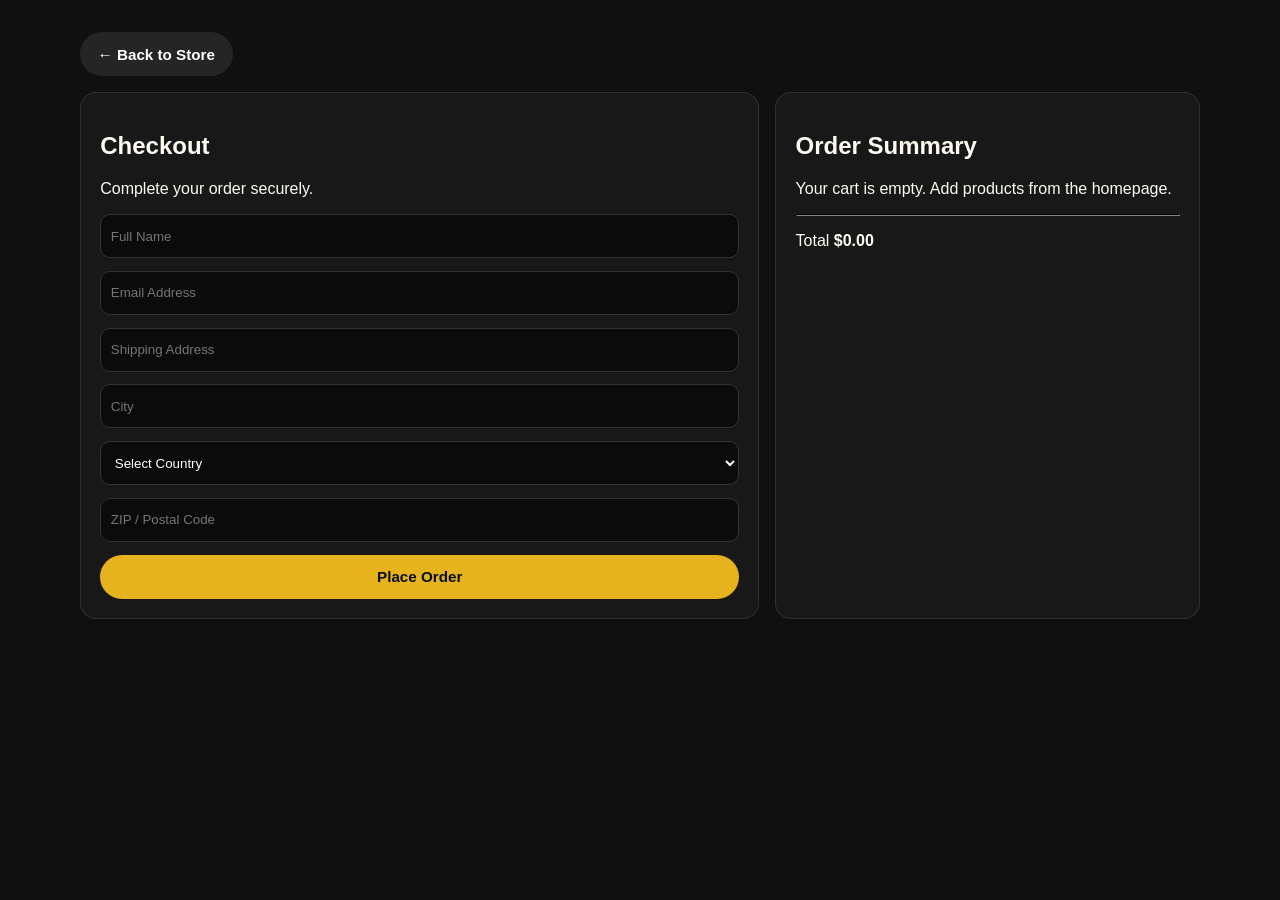
<file: checkout.html>
<!DOCTYPE html>
<html lang="en">
  <head>
    <meta charset="UTF-8" />
    <meta name="viewport" content="width=device-width, initial-scale=1.0" />
    <title>Checkout | Superhero Toy Store</title>
    <link rel="stylesheet" href="styles.css" />
  </head>
  <body class="checkout-page">
    <main class="container">
      <a href="index.html" class="btn" style="margin-bottom: 1rem; background: #252525; color: #fff">← Back to Store</a>
      <div class="checkout-layout">
        <section class="checkout-card">
          <h1>Checkout</h1>
          <p>Complete your order securely.</p>
          <form>
            <input type="text" placeholder="Full Name" required />
            <input type="email" placeholder="Email Address" required />
            <input type="text" placeholder="Shipping Address" required />
            <input type="text" placeholder="City" required />
            <select required>
              <option value="">Select Country</option>
              <option>United States</option>
              <option>Canada</option>
              <option>United Kingdom</option>
              <option>Australia</option>
            </select>
            <input type="text" placeholder="ZIP / Postal Code" required />
            <button type="submit" class="btn btn-gold">Place Order</button>
          </form>
        </section>

        <aside class="checkout-card">
          <h2>Order Summary</h2>
          <ul id="checkoutItems" style="list-style: none; padding: 0; display: grid; gap: 0.8rem"></ul>
          <hr style="border-color: #323232" />
          <p>Total <strong id="checkoutTotal">$0.00</strong></p>
        </aside>
      </div>
    </main>

    <script src="script.js"></script>
  </body>
</html>
</file>
<file: styles.css>
:root {
  --bg: #fcfaf1;
  --accent: #e6b31e;
  --text: #070d07;
  --secondary: #cacaca;
  --dark: #101010;
  --panel: #181818;
  --radius: 16px;
  --shadow: 0 12px 30px rgba(0, 0, 0, 0.2);
}

* {
  box-sizing: border-box;
}

body {
  margin: 0;
  font-family: Inter, sans-serif;
  background: var(--dark);
  color: var(--bg);
}

img {
  max-width: 100%;
  display: block;
  border-radius: 12px;
}

.container {
  width: min(1120px, 92%);
  margin: 0 auto;
}

.section {
  padding: 3.5rem 0;
}

.section-head h2 {
  margin: 0.3rem 0 1.5rem;
  font-size: clamp(1.5rem, 3vw, 2.4rem);
}

.kicker {
  color: var(--accent);
  margin: 0;
  font-weight: 600;
  letter-spacing: 0.04em;
}

.site-header {
  position: sticky;
  top: 0;
  z-index: 30;
  background: rgba(16, 16, 16, 0.9);
  backdrop-filter: blur(10px);
  border-bottom: 1px solid rgba(255, 255, 255, 0.1);
}

.nav-wrap {
  display: flex;
  align-items: center;
  justify-content: space-between;
  padding: 0.9rem 0;
}

.brand {
  color: var(--bg);
  text-decoration: none;
  font-weight: 700;
}

.btn,
.cart-trigger {
  border: none;
  cursor: pointer;
  border-radius: 999px;
  font-weight: 700;
  padding: 0.8rem 1.1rem;
  min-height: 44px;
  font-size: 0.95rem;
}

.btn {
  display: inline-flex;
  align-items: center;
  justify-content: center;
  text-decoration: none;
}

.btn-gold,
.cart-trigger,
.add-cart {
  background: var(--accent);
  color: var(--text);
}

.hero {
  padding-top: 1rem;
}

.carousel {
  position: relative;
  border-radius: var(--radius);
  overflow: hidden;
  min-height: 68vh;
  box-shadow: var(--shadow);
}

.slide {
  position: absolute;
  inset: 0;
  opacity: 0;
  transition: opacity 0.6s ease;
  background-image: var(--bg);
  background-size: cover;
  background-position: center;
}

.slide.active {
  opacity: 1;
}

.overlay {
  position: absolute;
  inset: 0;
  background: linear-gradient(90deg, rgba(0, 0, 0, 0.8), rgba(0, 0, 0, 0.15));
}

.slide-content {
  position: relative;
  z-index: 2;
  padding-top: 22vh;
  max-width: 580px;
}

.slide-content h1,
.slide-content h2 {
  margin: 0.4rem 0 0.8rem;
  font-size: clamp(1.8rem, 4.5vw, 3rem);
}

.slide-content p {
  color: #e7e7e7;
  margin-bottom: 1.3rem;
}

.carousel-controls {
  position: absolute;
  bottom: 1rem;
  left: 0;
  right: 0;
  display: flex;
  justify-content: flex-end;
  gap: 0.8rem;
}

.carousel-controls button {
  width: 44px;
  height: 44px;
  border-radius: 50%;
  border: none;
  font-size: 1.35rem;
}

.category-grid,
.brand-grid,
.testimonial-grid,
.why-grid,
.footer-grid {
  display: grid;
  gap: 1rem;
}

.category-grid {
  grid-template-columns: repeat(2, 1fr);
}

.category-card {
  background: var(--panel);
  border: 1px solid rgba(230, 179, 30, 0.35);
  border-radius: var(--radius);
  padding: 1.2rem;
  text-align: center;
  font-weight: 600;
}

.product-scroller {
  display: flex;
  gap: 1rem;
  overflow-x: auto;
  padding-bottom: 0.4rem;
  scroll-snap-type: x mandatory;
}

.product-card {
  min-width: 230px;
  background: var(--panel);
  border-radius: var(--radius);
  padding: 0.9rem;
  box-shadow: var(--shadow);
  scroll-snap-align: start;
}

.product-card h3 {
  margin: 0.8rem 0 0.4rem;
  font-size: 1.05rem;
}

.product-card p {
  color: var(--secondary);
}

.product-card .btn {
  width: 100%;
}

.brand-grid {
  grid-template-columns: repeat(2, 1fr);
}

.brand-item {
  border: 1px solid rgba(255, 255, 255, 0.16);
  border-radius: var(--radius);
  min-height: 80px;
  display: grid;
  place-items: center;
  font-weight: 700;
  background: #141414;
}

.ugc-grid {
  display: grid;
  gap: 0.8rem;
  grid-template-columns: repeat(2, 1fr);
}

.ugc-tile {
  margin: 0;
  overflow: hidden;
  border-radius: var(--radius);
}

.ugc-tile.tall {
  grid-row: span 2;
}

.ugc-tile.wide {
  grid-column: span 2;
}

.testimonial-card,
.why-grid article,
.faq-list details,
.site-footer {
  background: var(--panel);
  border: 1px solid rgba(255, 255, 255, 0.1);
  border-radius: var(--radius);
}

.testimonial-card {
  padding: 1.2rem;
}

.testimonial-card img {
  width: 64px;
  height: 64px;
  object-fit: cover;
  border-radius: 50%;
}

.stars {
  color: var(--accent);
  margin: 0;
}

.faq-list {
  display: grid;
  gap: 0.8rem;
}

.faq-list details {
  padding: 0.9rem 1rem;
}

.faq-list summary {
  cursor: pointer;
  font-weight: 600;
}

.faq-list p {
  color: #dfdfdf;
}

.why-grid {
  grid-template-columns: repeat(2, 1fr);
}

.why-grid article {
  padding: 1rem;
}

.why-grid span {
  font-size: 1.5rem;
}

.site-footer {
  margin: 2rem auto;
  width: min(1120px, 92%);
  padding: 1.5rem;
}

.footer-grid {
  grid-template-columns: 1fr;
}

.site-footer h3 {
  margin-top: 0;
}

.site-footer ul {
  list-style: none;
  margin: 0;
  padding: 0;
}

.site-footer a {
  color: #ededed;
  text-decoration: none;
}

.newsletter-form {
  display: flex;
  flex-direction: column;
  gap: 0.65rem;
}

.newsletter-form input {
  border: 1px solid #333;
  border-radius: 10px;
  background: #0b0b0b;
  color: #fff;
  min-height: 44px;
  padding: 0.7rem;
}

.cart-sidebar {
  position: fixed;
  right: -100%;
  top: 0;
  width: min(420px, 92%);
  height: 100vh;
  background: #111;
  border-left: 1px solid rgba(255, 255, 255, 0.15);
  z-index: 50;
  transition: right 0.35s ease;
  display: flex;
  flex-direction: column;
}

.cart-sidebar.open {
  right: 0;
}

.cart-header,
.cart-footer {
  padding: 1rem;
  border-bottom: 1px solid rgba(255, 255, 255, 0.08);
  display: flex;
  justify-content: space-between;
  align-items: center;
}

.cart-header button {
  background: none;
  color: #fff;
  border: none;
  font-size: 1.2rem;
}

.cart-items {
  flex: 1;
  overflow-y: auto;
  padding: 0.8rem 1rem;
}

.cart-row {
  display: flex;
  justify-content: space-between;
  align-items: center;
  gap: 0.5rem;
  padding: 0.7rem 0;
  border-bottom: 1px solid rgba(255, 255, 255, 0.08);
}

.cart-row button {
  border: none;
  background: transparent;
  color: #f59d9d;
}

.checkout-page {
  background: var(--dark);
  min-height: 100vh;
  padding: 2rem 0 3rem;
}

.checkout-layout {
  display: grid;
  gap: 1rem;
}

.checkout-card {
  background: var(--panel);
  border-radius: var(--radius);
  border: 1px solid rgba(255, 255, 255, 0.1);
  padding: 1.2rem;
}

.checkout-card form {
  display: grid;
  gap: 0.8rem;
}

.checkout-card input,
.checkout-card select {
  width: 100%;
  min-height: 44px;
  border-radius: 10px;
  border: 1px solid #333;
  background: #0b0b0b;
  color: #fff;
  padding: 0.6rem;
}

@media (min-width: 720px) {
  .category-grid,
  .brand-grid,
  .testimonial-grid,
  .why-grid {
    grid-template-columns: repeat(4, 1fr);
  }

  .footer-grid {
    grid-template-columns: repeat(4, 1fr);
  }

  .checkout-layout {
    grid-template-columns: 1.6fr 1fr;
  }
}
</file>
